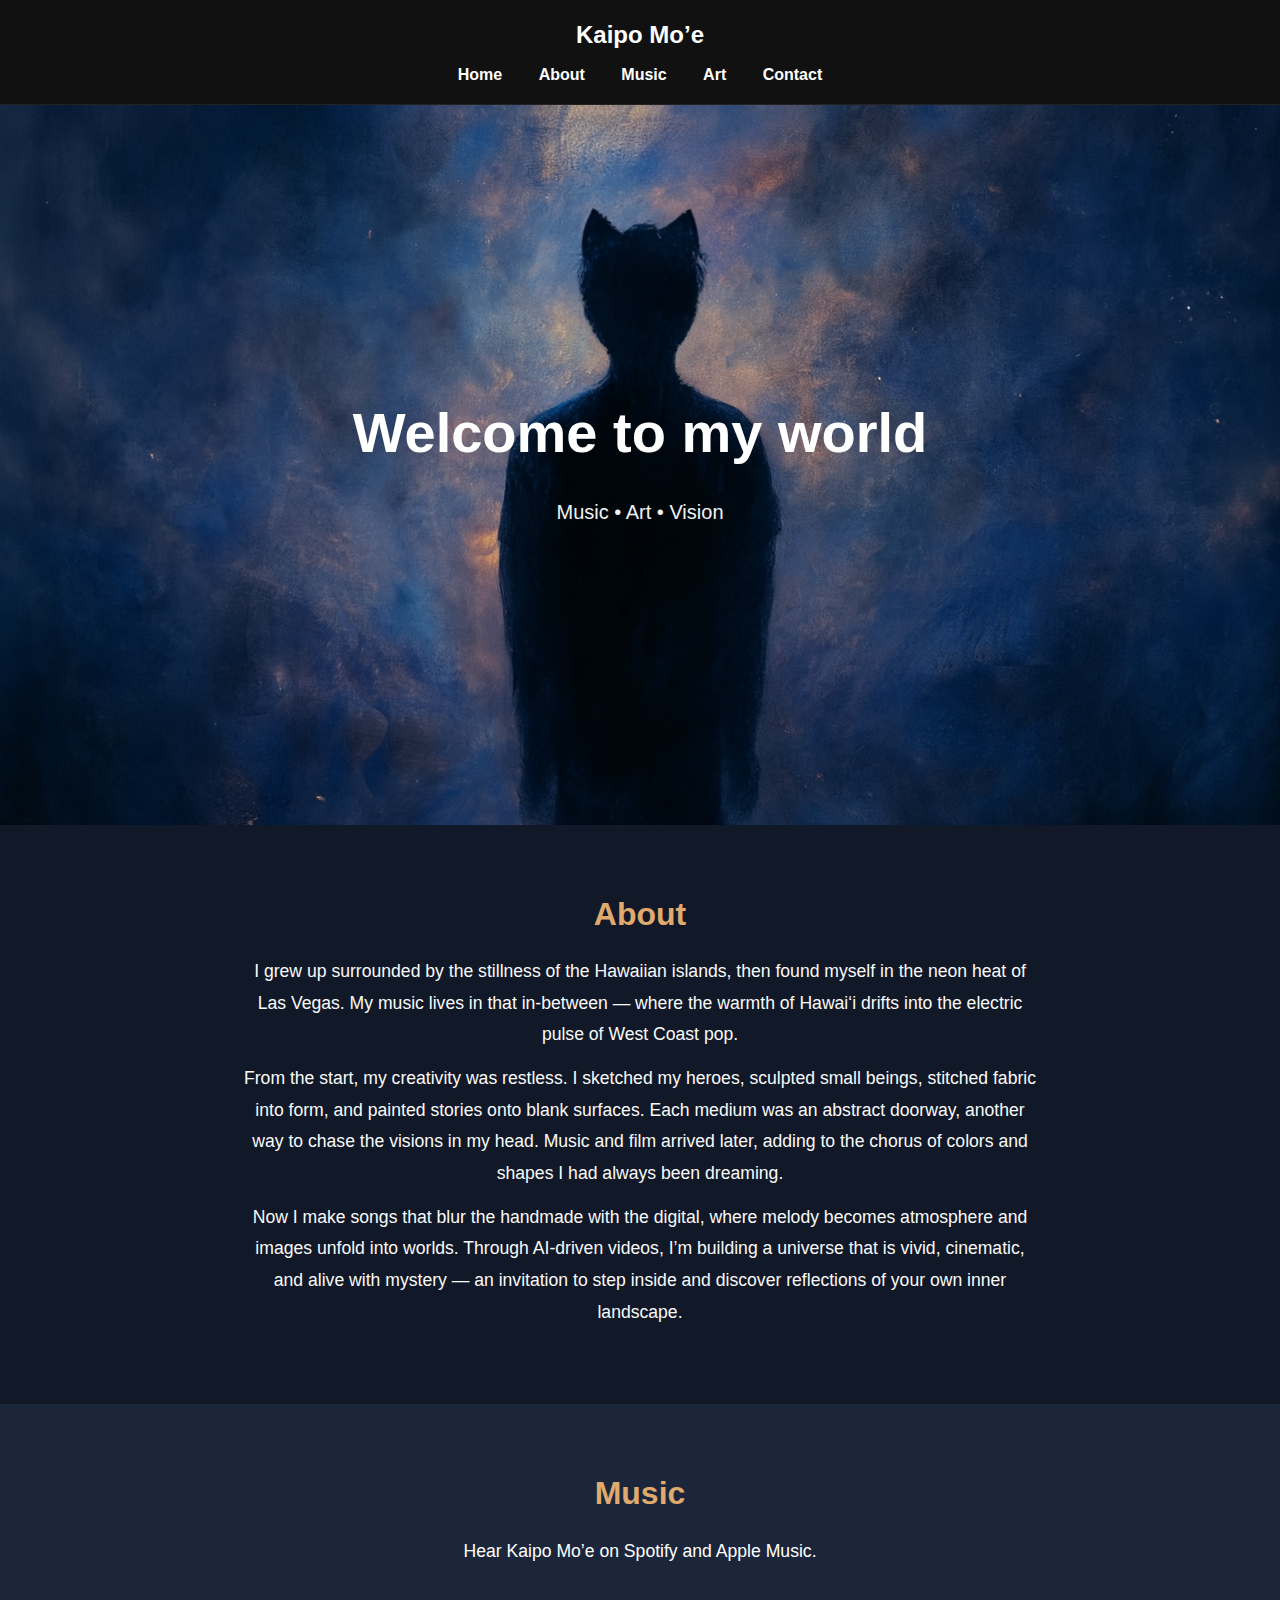
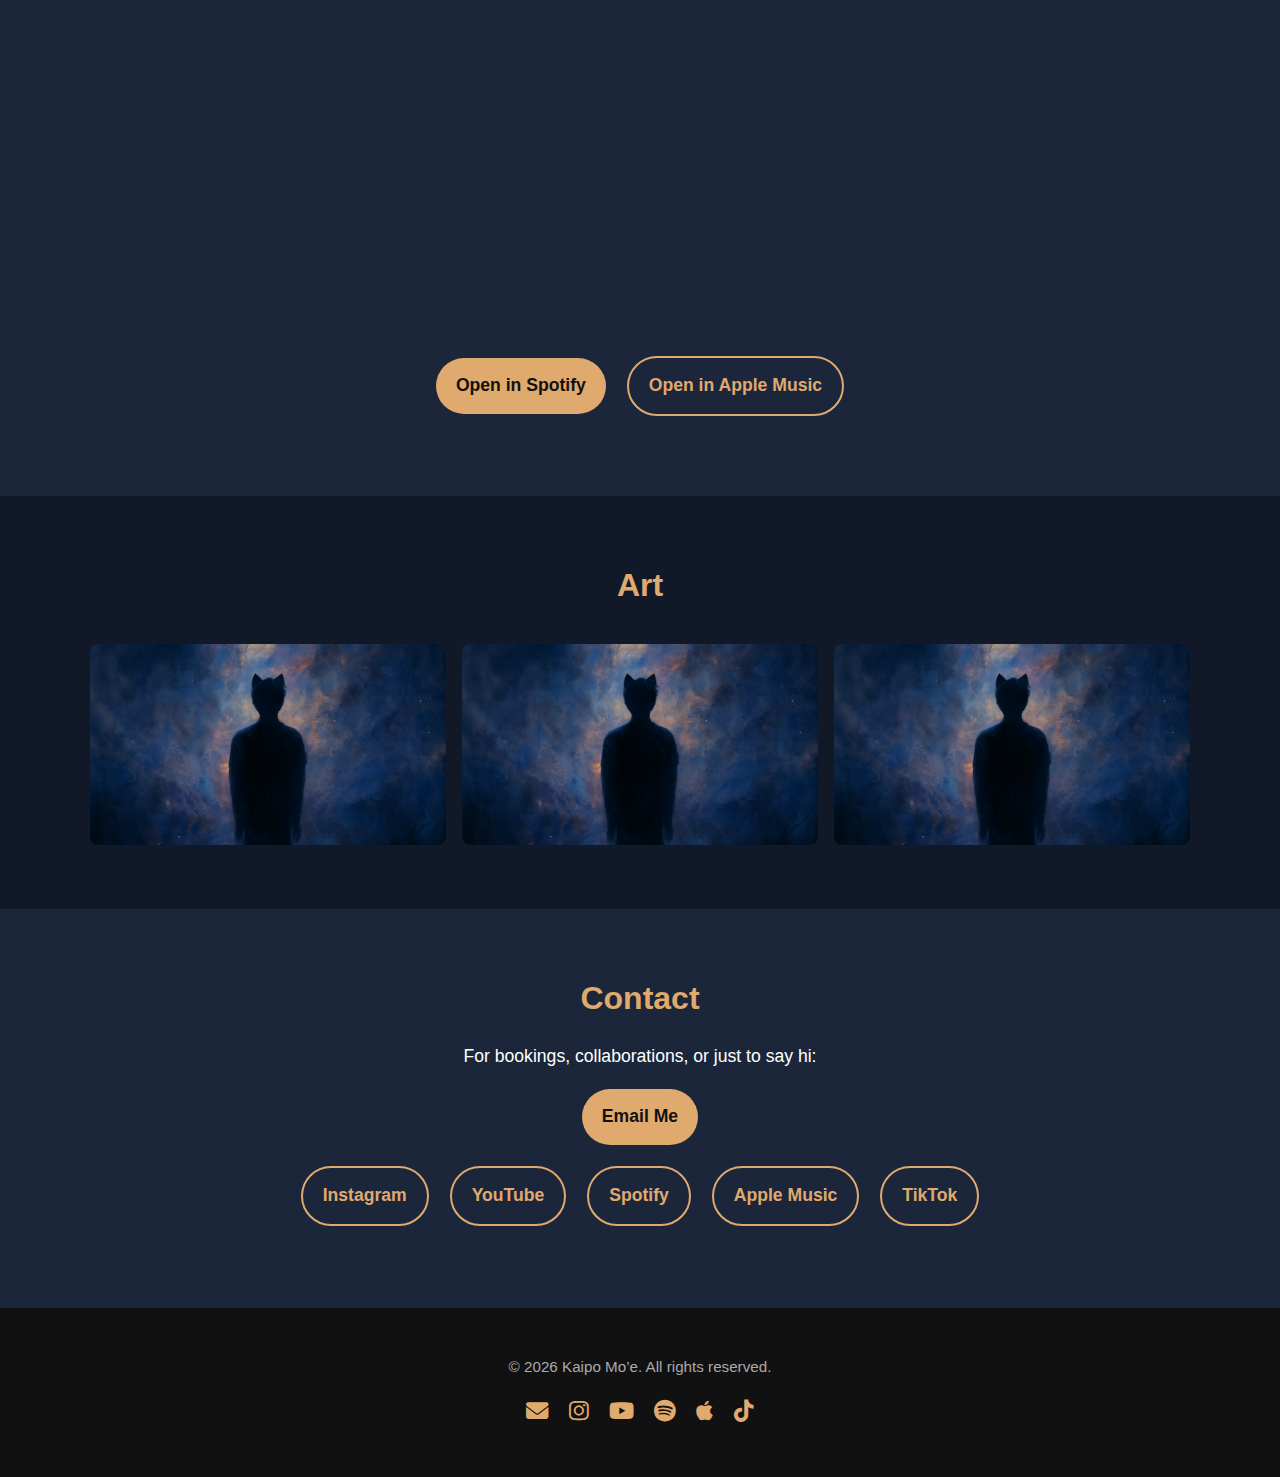
<file: index.html>
<!doctype html>
<html lang="en">
<head>
  <meta charset="utf-8" />
  <meta name="viewport" content="width=device-width, initial-scale=1" />
  <title>Kaipo Mo’e</title>

  <!-- Icons -->
  <link rel="stylesheet" href="https://cdnjs.cloudflare.com/ajax/libs/font-awesome/6.5.0/css/all.min.css"/>

  <style>
    /* Base */
    :root { --gold:#e0a96d; --ink:#111; --slate:#1b263b; --night:#111827; }
    * { box-sizing: border-box; }
    html { scroll-behavior: smooth; }
    body {
      margin: 0;
      font-family: Arial, sans-serif;
      line-height: 1.6;
      color: #222;
      background:#000;
    }

    /* Header & Nav */
    header {
      background: #111;
      color: #fff;
      padding: 1rem;
      text-align: center;
      position: sticky;
      top: 0;
      z-index: 10;
      border-bottom: 1px solid #222;
    }
    header h2 { margin: 0; font-weight: 800; }
    nav { margin-top: 0.5rem; }
    nav a {
      color: #fff;
      text-decoration: none;
      margin: 0 1rem;
      font-weight: bold;
    }
    nav a:hover, nav a:focus { text-decoration: underline; }

    /* Hero */
    .hero {
      display: flex;
      justify-content: center;
      align-items: center;
      min-height: 80vh;
      background: url('kaipo-hero.jpg') no-repeat center center/cover;
      color: #fff;
      text-align: center;
      flex-direction: column;
      padding: 4rem 1.5rem;
    }
    .hero h1 { font-size: clamp(2rem, 6vw, 3.5rem); margin: 0; }
    .hero p  { font-size: clamp(1rem, 2.5vw, 1.25rem); margin-top: 1rem; opacity: 0.95; }

    /* Sections */
    section { padding: 4rem 2rem; text-align: center; }
    #about, #art { background: var(--night); color: #f9fafb; }
    #music, #contact { background: var(--slate); color: #fff; }

    section h2 { color: var(--gold); margin: 0 0 1rem; font-size: clamp(1.5rem, 3.5vw, 2rem); }
    section p  { max-width: 800px; margin: 0.75rem auto; line-height: 1.8; font-size: 1.1rem; }

    /* Buttons */
    .btn {
      display: inline-block;
      padding: 0.75rem 1.25rem;
      border-radius: 999px;
      background: var(--gold);
      color: var(--ink);
      text-decoration: none;
      font-weight: bold;
      margin: 0.3rem 0.5rem;
      transition: filter .15s ease;
    }
    .btn:hover { filter: brightness(0.95); }
    .btn.secondary {
      background: transparent;
      color: var(--gold);
      border: 2px solid var(--gold);
    }
    .btn.secondary:hover { background: rgba(224,169,109,0.12); }

    /* Gallery */
    .gallery {
      display: grid;
      grid-template-columns: repeat(auto-fit, minmax(250px, 1fr));
      gap: 1rem;
      margin-top: 2rem;
    }
    .gallery img { width: 100%; border-radius: 8px; display:block; }

    /* Footer */
    footer {
      background: #111;
      color: #aaa;
      text-align: center;
      padding: 2rem 1rem;
      font-size: 0.95rem;
      border-top: 1px solid #222;
    }
    footer a { color: var(--gold); text-decoration: none; margin: 0 0.25rem; }
    footer a:hover { text-decoration: underline; }
    .social-icons a { color: var(--gold); margin: 0 0.5rem; font-size: 1.4rem; transition: color 0.2s; }
    .social-icons a:hover { color: #fff; }

    /* Small helpers */
    .wrap { max-width: 1100px; margin: 0 auto; }
    .embeds {
  display: grid;
  grid-template-columns: repeat(auto-fit, minmax(280px, 1fr));
  gap: 1rem;
  margin-top: 1rem;
}
   /* Mobile tweaks */
@media (max-width: 600px) {
  header {
    padding: 0.75rem 0.5rem;
  }
  header h2 {
    font-size: 1.2rem;
    margin-bottom: 0.25rem;
  }
  nav a {
    display: block;
    margin: 0.3rem 0;
    font-size: 0.95rem;
  }
  nav {
    margin-top: 0.5rem;
  }
  .hero h1 { font-size: 2rem; }
  .hero p { font-size: 1rem; }
}
  </style>
</head>
<body>

  <header>
    <h2>Kaipo Mo’e</h2>
    <nav aria-label="Primary">
      <a href="#home">Home</a>
      <a href="#about">About</a>
      <a href="#music">Music</a>
      <a href="#art">Art</a>
      <a href="#contact">Contact</a>
    </nav>
  </header>

  <main>

    <section id="home" class="hero" aria-label="Hero">
      <h1>Welcome to my world</h1>
      <p>Music • Art • Vision</p>
    </section>

    <section id="about">
      <div class="wrap">
        <h2>About</h2>
        <p>I grew up surrounded by the stillness of the Hawaiian islands, then found myself in the neon heat of Las Vegas. My music lives in that in-between — where the warmth of Hawai‘i drifts into the electric pulse of West Coast pop.</p>
        <p>From the start, my creativity was restless. I sketched my heroes, sculpted small beings, stitched fabric into form, and painted stories onto blank surfaces. Each medium was an abstract doorway, another way to chase the visions in my head. Music and film arrived later, adding to the chorus of colors and shapes I had always been dreaming.</p>
        <p>Now I make songs that blur the handmade with the digital, where melody becomes atmosphere and images unfold into worlds. Through AI-driven videos, I’m building a universe that is vivid, cinematic, and alive with mystery — an invitation to step inside and discover reflections of your own inner landscape.</p>
      </div>
    </section>

  <section id="music">
  <div class="wrap">
    <h2>Music</h2>
    <p>Hear Kaipo Mo’e on Spotify and Apple Music.</p>

    <div class="embeds">
      <!-- Spotify -->
      <iframe
        style="border-radius:12px"
        src="https://open.spotify.com/embed/artist/7CrqF9bBDu5UC8iCuLqtOF?utm_source=oembed"
        width="100%" height="352" frameborder="0" allowfullscreen=""
        allow="autoplay; clipboard-write; encrypted-media; fullscreen; picture-in-picture">
      </iframe>

      <!-- Apple Music -->
      <iframe
        allow="autoplay *; encrypted-media *; fullscreen *; clipboard-write"
        frameborder="0" height="352" style="width:100%;max-width:100%;overflow:hidden;border-radius:12px;"
        sandbox="allow-forms allow-popups allow-same-origin allow-scripts allow-storage-access-by-user-activation allow-top-navigation-by-user-activation"
        src="https://embed.music.apple.com/us/artist/kaipo-moe/1469973347">
      </iframe>
    </div>

    <p style="margin-top:1rem">
      <a class="btn" href="https://open.spotify.com/artist/7CrqF9bBDu5UC8iCuLqtOF?si=GAGpqmfVR2WZlEBFsKrFKw" target="_blank" rel="noopener">Open in Spotify</a>
      <a class="btn secondary" href="https://music.apple.com/us/artist/kaipo-moe/1469973347" target="_blank" rel="noopener">Open in Apple Music</a>
    </p>
  </div>
</section>

    <section id="art">
      <div class="wrap">
        <h2>Art</h2>
        <div class="gallery">
          <img src="kaipo-hero.jpg" alt="Artwork sample 1">
          <img src="kaipo-hero.jpg" alt="Artwork sample 2">
          <img src="kaipo-hero.jpg" alt="Artwork sample 3">
        </div>
      </div>
    </section>

    <section id="contact">
      <div class="wrap">
        <h2>Contact</h2>
        <p>For bookings, collaborations, or just to say hi:</p>
        <p>
          <a class="btn" href="mailto:1kaipomoe@gmail.com">Email Me</a>
        </p>
        <p>
          <a class="btn secondary" href="https://www.instagram.com/kaipomoe?igsh=NjZvbDQwcG85Ynhw&utm_source=qr" target="_blank" rel="noopener">Instagram</a>
          <a class="btn secondary" href="https://www.youtube.com/@kaipomoe" target="_blank" rel="noopener">YouTube</a>
          <a class="btn secondary" href="https://open.spotify.com/artist/7CrqF9bBDu5UC8iCuLqtOF?si=GAGpqmfVR2WZlEBFsKrFKw" target="_blank" rel="noopener">Spotify</a>
          <a class="btn secondary" href="https://music.apple.com/us/artist/kaipo-moe/1469973347" target="_blank" rel="noopener">Apple Music</a>
          <a class="btn secondary" href="https://www.tiktok.com/@kaipomoe" target="_blank" rel="noopener">TikTok</a>
        </p>
      </div>
    </section>

  </main>

  <footer>
    <p>© <span id="year"></span> Kaipo Mo’e. All rights reserved.</p>
    <p class="social-icons">
      <a href="mailto:1kaipomoe@gmail.com" aria-label="Email"><i class="fas fa-envelope"></i></a>
      <a href="https://www.instagram.com/kaipomoe?igsh=NjZvbDQwcG85Ynhw&utm_source=qr" target="_blank" rel="noopener" aria-label="Instagram"><i class="fab fa-instagram"></i></a>
      <a href="https://www.youtube.com/@kaipomoe" target="_blank" rel="noopener" aria-label="YouTube"><i class="fab fa-youtube"></i></a>
      <a href="https://open.spotify.com/artist/7CrqF9bBDu5UC8iCuLqtOF?si=GAGpqmfVR2WZlEBFsKrFKw" target="_blank" rel="noopener" aria-label="Spotify"><i class="fab fa-spotify"></i></a>
      <a href="https://music.apple.com/us/artist/kaipo-moe/1469973347" target="_blank" rel="noopener" aria-label="Apple Music"><i class="fab fa-apple"></i></a>
      <a href="https://www.tiktok.com/@kaipomoe" target="_blank" rel="noopener" aria-label="TikTok"><i class="fab fa-tiktok"></i></a>
    </p>
  </footer>

  <script>
    document.getElementById('year').textContent = new Date().getFullYear();
  </script>
</body>
</html>
</file>
